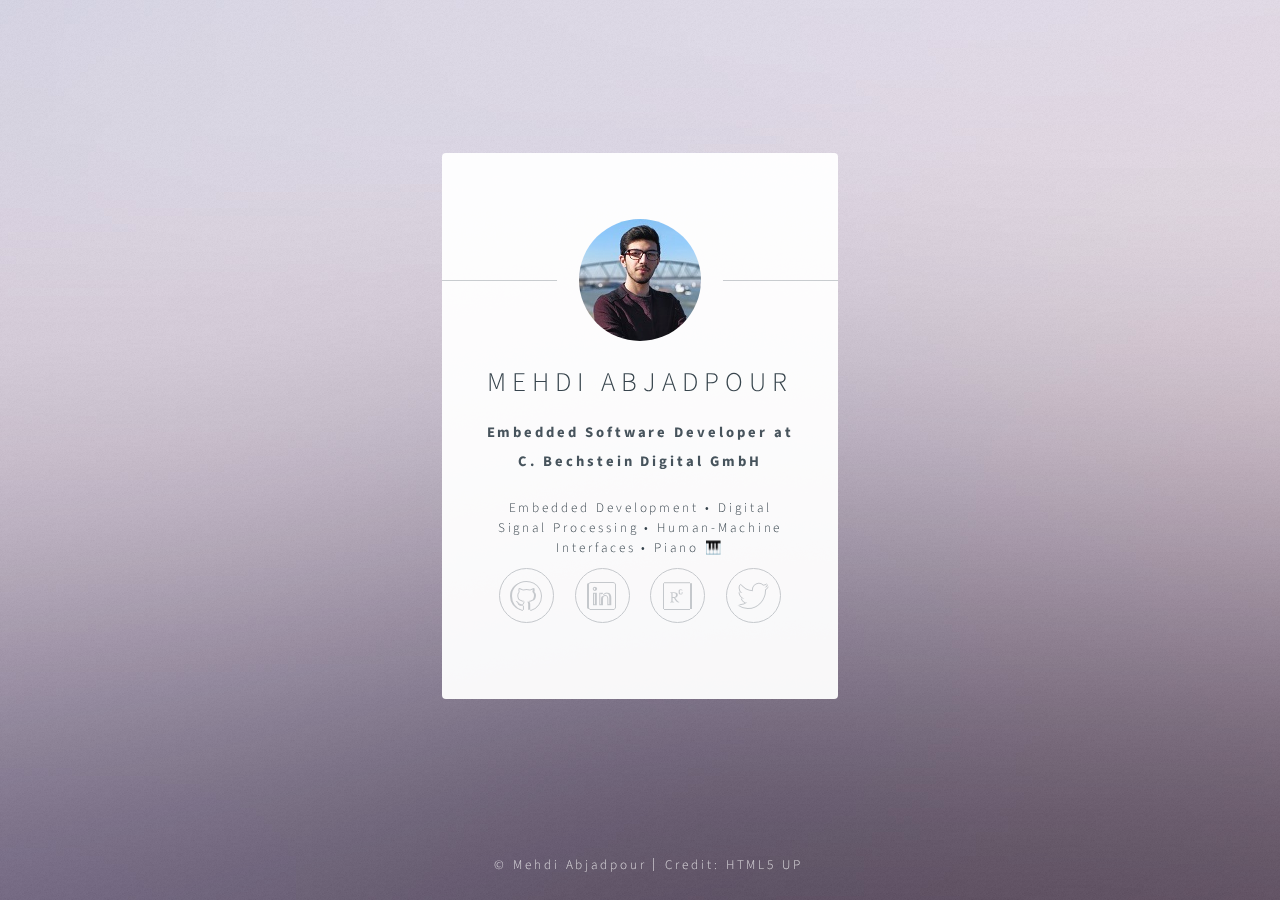
<file: index.html>
<!DOCTYPE HTML>
<!--
	Free for personal and commercial use under the CCA 3.0 license (html5up.net/license)
-->
<html>
	<head>
		<title>Mehdi Abjadpour | Official Website</title>
		<meta charset="utf-8" />
		<meta name="viewport" content="width=device-width, initial-scale=1, user-scalable=no" />
		<link rel="stylesheet" href="assets/css/main.css" />
		<noscript><link rel="stylesheet" href="assets/css/noscript.css" /></noscript>
	</head>
	<body class="is-preload">

		<!-- Wrapper -->
			<div id="wrapper">

				<!-- Main -->
					<section id="main">
						<header>
							<span class="avatar"><img src="images/avatar.jpg" alt="" /></span>
							<h1>Mehdi Abjadpour</h1>
							<p>Embedded Software Developer at C. Bechstein Digital GmbH</p>
							<h4>Embedded Development &bull; Digital Signal Processing &bull; Human-Machine Interfaces &bull; Piano &#x1f3b9; </h4>
						</header>

						<footer>
							<ul class="icons">
								<li><a href="https://github.com/MAbjadpour/" target="_blank" class="icon brands fa-github">GitHub</a></li>
								<li><a href="https://www.linkedin.com/in/mehdi-abjadpour/" target="_blank" class="icon brands fa-linkedin">LinkedIn</a></li>
								<li><a href="https://www.researchgate.net/profile/Mehdi_Abjadpour" target="_blank" class="icon brands fa-researchgate">ResearchGate</a></li>
								<li><a href="https://twitter.com/MAbjadpour" target="_blank" class="icon brands fa-twitter">Twitter</a></li>
							</ul>
						</footer>
					</section>

				<!-- Footer -->
					<footer id="footer">
						<ul class="copyright">
							<li>&copy; Mehdi Abjadpour</li><li>Credit: HTML5 UP</li>
						</ul>
					</footer>

			</div>

		<!-- Scripts -->
			<script>
				if ('addEventListener' in window) {
					window.addEventListener('load', function() { document.body.className = document.body.className.replace(/\bis-preload\b/, ''); });
					document.body.className += (navigator.userAgent.match(/(MSIE|rv:11\.0)/) ? ' is-ie' : '');
				}
			</script>

	</body>
</html>
</file>
<file: assets/css/noscript.css>
/*
	Identity by HTML5 UP
	html5up.net | @ajlkn
	Free for personal and commercial use under the CCA 3.0 license (html5up.net/license)
*/

/* Basic */

	body:after {
		display: none;
	}

/* Main */

	#main {
		-moz-transform: none !important;
		-webkit-transform: none !important;
		-ms-transform: none !important;
		transform: none !important;
		opacity: 1 !important;
	}
</file>
<file: assets/css/main.css>
@import url(fontawesome-all.min.css);
@import url("https://fonts.googleapis.com/css?family=Source+Sans+Pro:300");

/*
	Identity by HTML5 UP
	html5up.net | @ajlkn
	Free for personal and commercial use under the CCA 3.0 license (html5up.net/license)
*/

/* Icon (alt) */

	html, body, div, span, applet, object,
	iframe, h1, h2, h3, h4, h5, h6, p, blockquote,
	pre, a, abbr, acronym, address, big, cite,
	code, del, dfn, em, img, ins, kbd, q, s, samp,
	small, strike, strong, sub, sup, tt, var, b,
	u, i, center, dl, dt, dd, ol, ul, li, fieldset,
	form, label, legend, table, caption, tbody,
	tfoot, thead, tr, th, td, article, aside,
	canvas, details, embed, figure, figcaption,
	footer, header, hgroup, menu, nav, output, ruby,
	section, summary, time, mark, audio, video {
		margin: 0;
		padding: 0;
		border: 0;
		font-size: 100%;
		font: inherit;
		vertical-align: baseline;
	}

	article, aside, details, figcaption, figure,
	footer, header, hgroup, menu, nav, section {
		display: block;
	}

	body {
		line-height: 1;
	}

	ol, ul {
		list-style: none;
	}

	blockquote, q {
		quotes: none;
	}

		blockquote:before, blockquote:after, q:before, q:after {
			content: '';
			content: none;
		}

	table {
		border-collapse: collapse;
		border-spacing: 0;
	}

	body {
		-webkit-text-size-adjust: none;
	}

	mark {
		background-color: transparent;
		color: inherit;
	}

	input::-moz-focus-inner {
		border: 0;
		padding: 0;
	}

	input, select, textarea {
		-moz-appearance: none;
		-webkit-appearance: none;
		-ms-appearance: none;
		appearance: none;
	}

/* Basic */

	@media screen and (max-width: 480px) {

		html, body {
			min-width: 320px;
		}

	}

	html {
		box-sizing: border-box;
	}

	*, *:before, *:after {
		box-sizing: inherit;
	}

	body.is-preload *, body.is-preload *:before, body.is-preload *:after {
		-moz-animation: none !important;
		-webkit-animation: none !important;
		-ms-animation: none !important;
		animation: none !important;
		-moz-transition: none !important;
		-webkit-transition: none !important;
		-ms-transition: none !important;
		transition: none !important;
	}

	html {
		height: 100%;
	}

	body {
		height: 100%;
		background-color: #ffffff;
		background-image: url("../../images/bg.jpg");
		background-image: url("images/overlay.png"), url("../../images/bg.jpg");
		background-image: url("images/overlay.png"), url("../../images/bg.jpg");
		background-image: url("images/overlay.png"), url("../../images/bg.jpg");
		background-repeat: repeat,			no-repeat,			no-repeat;
		background-size: 100px 100px, cover,				cover;
		background-position: top left,		center center,		bottom center;
		background-attachment: fixed,			fixed,				fixed;
	}

		body:after {
			content: '';
			display: block;
			position: fixed;
			top: 0;
			left: 0;
			width: 100%;
			height: inherit;
			opacity: 0;
			z-index: 1;
			background-color: #ffffff;
			background-image: url("images/overlay.png"), -moz-linear-gradient(60deg, rgba(255, 165, 150, 0.5) 5%, rgba(0, 228, 255, 0.35));
			background-image: url("images/overlay.png"), -webkit-linear-gradient(60deg, rgba(255, 165, 150, 0.5) 5%, rgba(0, 228, 255, 0.35));
			background-image: url("images/overlay.png"), -ms-linear-gradient(60deg, rgba(255, 165, 150, 0.5) 5%, rgba(0, 228, 255, 0.35));
			background-image: url("images/overlay.png"), linear-gradient(60deg, rgba(255, 165, 150, 0.5) 5%, rgba(0, 228, 255, 0.35));
			background-repeat: repeat,			no-repeat;
			background-size: 100px 100px, cover;
			background-position: top left,		center center;
			-moz-transition: opacity 1.75s ease-out;
			-webkit-transition: opacity 1.75s ease-out;
			-ms-transition: opacity 1.75s ease-out;
			transition: opacity 1.75s ease-out;
		}

		body.is-preload:after {
			opacity: 1;
		}

/* Type */

	body, input, select, textarea {
		color: #414f57;
		font-family: "Source Sans Pro", Helvetica, sans-serif;
		font-size: 14pt;
		font-weight: 300;
		line-height: 2;
		letter-spacing: 0.2em;
		/* text-transform: uppercase; */
	}
	h1 {
		text-transform: uppercase;
	}

		@media screen and (max-width: 1680px) {

			body, input, select, textarea {
				font-size: 11pt;
			}

		}

		@media screen and (max-width: 480px) {

			body, input, select, textarea {
				font-size: 10pt;
				line-height: 1.75;
			}

		}

	a {
		-moz-transition: color 0.2s ease, border-color 0.2s ease;
		-webkit-transition: color 0.2s ease, border-color 0.2s ease;
		-ms-transition: color 0.2s ease, border-color 0.2s ease;
		transition: color 0.2s ease, border-color 0.2s ease;
		color: inherit;
		text-decoration: none;
	}

		a:before {
			-moz-transition: color 0.2s ease, text-shadow 0.2s ease;
			-webkit-transition: color 0.2s ease, text-shadow 0.2s ease;
			-ms-transition: color 0.2s ease, text-shadow 0.2s ease;
			transition: color 0.2s ease, text-shadow 0.2s ease;
		}

		a:hover {
			color: #ff7496;
		}

	strong, b {
		color: #313f47;
	}

	em, i {
		font-style: italic;
	}

	p {
		margin: 0 0 1.5em 0;
		font-weight: bold;
	}

	h1, h2, h3, h4, h5, h6 {
		color: #313f47;
		line-height: 1.5;
		margin: 0 0 0.75em 0;
	}

		h1 a, h2 a, h3 a, h4 a, h5 a, h6 a {
			color: inherit;
			text-decoration: none;
		}

	h1 {
		font-size: 1.85em;
		letter-spacing: 0.22em;
		margin: 0 0 0.525em 0;
	}

	h2 {
		font-size: 1.25em;
	}

	h3 {
		font-size: 1em;
	}

	h4 {
		font-size: 0.9em;
	}

	h5 {
		font-size: 1em;
	}

	h6 {
		font-size: 1em;
	}

	@media screen and (max-width: 480px) {

		h1 {
			font-size: 1.65em;
		}

	}

	sub {
		font-size: 0.8em;
		position: relative;
		top: 0.5em;
	}

	sup {
		font-size: 0.8em;
		position: relative;
		top: -0.5em;
	}

	hr {
		border: 0;
		border-bottom: solid 1px #c8cccf;
		margin: 3em 0;
	}

/* Form */

	form {
		margin: 0 0 1.5em 0;
	}

		form > :last-child {
			margin-bottom: 0;
		}

		form > .fields {
			display: -moz-flex;
			display: -webkit-flex;
			display: -ms-flex;
			display: flex;
			-moz-flex-wrap: wrap;
			-webkit-flex-wrap: wrap;
			-ms-flex-wrap: wrap;
			flex-wrap: wrap;
			width: calc(100% + 2.25em);
			margin: -1.125em 0 1.5em -1.125em;
		}

			form > .fields > .field {
				-moz-flex-grow: 0;
				-webkit-flex-grow: 0;
				-ms-flex-grow: 0;
				flex-grow: 0;
				-moz-flex-shrink: 0;
				-webkit-flex-shrink: 0;
				-ms-flex-shrink: 0;
				flex-shrink: 0;
				padding: 1.125em 0 0 1.125em;
				width: calc(100% - 1.125em);
			}

				form > .fields > .field.half {
					width: calc(50% - 0.5625em);
				}

				form > .fields > .field.third {
					width: calc(100%/3 - 0.375em);
				}

				form > .fields > .field.quarter {
					width: calc(25% - 0.28125em);
				}

		@media screen and (max-width: 480px) {

			form > .fields {
				width: calc(100% + 2.25em);
				margin: -1.125em 0 1.5em -1.125em;
			}

				form > .fields > .field {
					padding: 1.125em 0 0 1.125em;
					width: calc(100% - 1.125em);
				}

					form > .fields > .field.half {
						width: calc(100% - 1.125em);
					}

					form > .fields > .field.third {
						width: calc(100% - 1.125em);
					}

					form > .fields > .field.quarter {
						width: calc(100% - 1.125em);
					}

		}

	label {
		color: #313f47;
		display: block;
		font-size: 0.9em;
		margin: 0 0 0.75em 0;
	}

	input[type="text"],
	input[type="password"],
	input[type="email"],
	input[type="tel"],
	select,
	textarea {
		-moz-appearance: none;
		-webkit-appearance: none;
		-ms-appearance: none;
		appearance: none;
		border-radius: 4px;
		border: solid 1px #c8cccf;
		color: inherit;
		display: block;
		outline: 0;
		padding: 0 1em;
		text-decoration: none;
		width: 100%;
	}

		input[type="text"]:invalid,
		input[type="password"]:invalid,
		input[type="email"]:invalid,
		input[type="tel"]:invalid,
		select:invalid,
		textarea:invalid {
			box-shadow: none;
		}

		input[type="text"]:focus,
		input[type="password"]:focus,
		input[type="email"]:focus,
		input[type="tel"]:focus,
		select:focus,
		textarea:focus {
			border-color: #ff7496;
		}

	select {
		background-image: url("data:image/svg+xml;charset=utf8,%3Csvg xmlns='http://www.w3.org/2000/svg' width='40' height='40' preserveAspectRatio='none' viewBox='0 0 40 40'%3E%3Cpath d='M9.4,12.3l10.4,10.4l10.4-10.4c0.2-0.2,0.5-0.4,0.9-0.4c0.3,0,0.6,0.1,0.9,0.4l3.3,3.3c0.2,0.2,0.4,0.5,0.4,0.9 c0,0.4-0.1,0.6-0.4,0.9L20.7,31.9c-0.2,0.2-0.5,0.4-0.9,0.4c-0.3,0-0.6-0.1-0.9-0.4L4.3,17.3c-0.2-0.2-0.4-0.5-0.4-0.9 c0-0.4,0.1-0.6,0.4-0.9l3.3-3.3c0.2-0.2,0.5-0.4,0.9-0.4S9.1,12.1,9.4,12.3z' fill='%23c8cccf' /%3E%3C/svg%3E");
		background-size: 1.25rem;
		background-repeat: no-repeat;
		background-position: calc(100% - 1rem) center;
		height: 2.75em;
		padding-right: 2.75em;
		text-overflow: ellipsis;
	}

		select option {
			color: #313f47;
			background: #ffffff;
		}

		select:focus::-ms-value {
			background-color: transparent;
		}

		select::-ms-expand {
			display: none;
		}

	input[type="text"],
	input[type="password"],
	input[type="email"],
	select {
		height: 2.75em;
	}

	textarea {
		padding: 0.75em 1em;
	}

	input[type="checkbox"],
	input[type="radio"] {
		-moz-appearance: none;
		-webkit-appearance: none;
		-ms-appearance: none;
		appearance: none;
		display: block;
		float: left;
		margin-right: -2em;
		opacity: 0;
		width: 1em;
		z-index: -1;
	}

		input[type="checkbox"] + label,
		input[type="radio"] + label {
			text-decoration: none;
			color: #414f57;
			cursor: pointer;
			display: inline-block;
			font-size: 1em;
			font-weight: 300;
			padding-left: 2.4em;
			padding-right: 0.75em;
			position: relative;
		}

			input[type="checkbox"] + label:before,
			input[type="radio"] + label:before {
				-moz-osx-font-smoothing: grayscale;
				-webkit-font-smoothing: antialiased;
				display: inline-block;
				font-style: normal;
				font-variant: normal;
				text-rendering: auto;
				line-height: 1;
				text-transform: none !important;
				font-family: 'Font Awesome 5 Free';
				font-weight: 900;
			}

			input[type="checkbox"] + label:before,
			input[type="radio"] + label:before {
				border-radius: 4px;
				border: solid 1px #c8cccf;
				content: '';
				display: inline-block;
				font-size: 0.8em;
				height: 2.0625em;
				left: 0;
				line-height: 2.0625em;
				position: absolute;
				text-align: center;
				top: 0.15em;
				width: 2.0625em;
			}

		input[type="checkbox"]:checked + label:before,
		input[type="radio"]:checked + label:before {
			color: #ff7496;
			content: '\f00c';
		}

		input[type="checkbox"]:focus + label:before,
		input[type="radio"]:focus + label:before {
			border-color: #ff7496;
		}

	input[type="checkbox"] + label:before {
		border-radius: 4px;
	}

	input[type="radio"] + label:before {
		border-radius: 100%;
	}

	::-webkit-input-placeholder {
		color: #616f77 !important;
		opacity: 1.0;
	}

	:-moz-placeholder {
		color: #616f77 !important;
		opacity: 1.0;
	}

	::-moz-placeholder {
		color: #616f77 !important;
		opacity: 1.0;
	}

	:-ms-input-placeholder {
		color: #616f77 !important;
		opacity: 1.0;
	}

/* Icon */

	.icon {
		text-decoration: none;
		position: relative;
		border-bottom: none;
	}

		.icon:before {
			-moz-osx-font-smoothing: grayscale;
			-webkit-font-smoothing: antialiased;
			display: inline-block;
			font-style: normal;
			font-variant: normal;
			text-rendering: auto;
			line-height: 1;
			text-transform: none !important;
			font-family: 'Font Awesome 5 Free';
			font-weight: 400;
		}

		.icon > .label {
			display: none;
		}

		.icon:before {
			line-height: inherit;
		}

		.icon.solid:before {
			font-weight: 900;
		}

		.icon.brands:before {
			font-family: 'Font Awesome 5 Brands';
		}

/* List */

	ol {
		list-style: decimal;
		margin: 0 0 1.5em 0;
		padding-left: 1.25em;
	}

		ol li {
			padding-left: 0.25em;
		}

	ul {
		list-style: disc;
		margin: 0 0 1.5em 0;
		padding-left: 1em;
	}

		ul li {
			padding-left: 0.5em;
		}

		ul.alt {
			list-style: none;
			padding-left: 0;
		}

			ul.alt li {
				border-top: solid 1px #c8cccf;
				padding: 0.5em 0;
			}

				ul.alt li:first-child {
					border-top: 0;
					padding-top: 0;
				}

	dl {
		margin: 0 0 1.5em 0;
	}

		dl dt {
			display: block;
			margin: 0 0 0.75em 0;
		}

		dl dd {
			margin-left: 1.5em;
		}

/* Actions */

	ul.actions {
		display: -moz-flex;
		display: -webkit-flex;
		display: -ms-flex;
		display: flex;
		cursor: default;
		list-style: none;
		margin-left: -0.75em;
		padding-left: 0;
	}

		ul.actions li {
			padding: 0 0 0 0.75em;
			vertical-align: middle;
		}

		ul.actions.special {
			-moz-justify-content: center;
			-webkit-justify-content: center;
			-ms-justify-content: center;
			justify-content: center;
			width: 100%;
			margin-left: 0;
		}

			ul.actions.special li:first-child {
				padding-left: 0;
			}

		ul.actions.stacked {
			-moz-flex-direction: column;
			-webkit-flex-direction: column;
			-ms-flex-direction: column;
			flex-direction: column;
			margin-left: 0;
		}

			ul.actions.stacked li {
				padding: 0.975em 0 0 0;
			}

				ul.actions.stacked li:first-child {
					padding-top: 0;
				}

		ul.actions.fit {
			width: calc(100% + 0.75em);
		}

			ul.actions.fit li {
				-moz-flex-grow: 1;
				-webkit-flex-grow: 1;
				-ms-flex-grow: 1;
				flex-grow: 1;
				-moz-flex-shrink: 1;
				-webkit-flex-shrink: 1;
				-ms-flex-shrink: 1;
				flex-shrink: 1;
				width: 100%;
			}

				ul.actions.fit li > * {
					width: 100%;
				}

			ul.actions.fit.stacked {
				width: 100%;
			}

		@media screen and (max-width: 480px) {

			ul.actions:not(.fixed) {
				-moz-flex-direction: column;
				-webkit-flex-direction: column;
				-ms-flex-direction: column;
				flex-direction: column;
				margin-left: 0;
				width: 100% !important;
			}

				ul.actions:not(.fixed) li {
					-moz-flex-grow: 1;
					-webkit-flex-grow: 1;
					-ms-flex-grow: 1;
					flex-grow: 1;
					-moz-flex-shrink: 1;
					-webkit-flex-shrink: 1;
					-ms-flex-shrink: 1;
					flex-shrink: 1;
					padding: 0.75em 0 0 0;
					text-align: center;
					width: 100%;
				}

					ul.actions:not(.fixed) li > * {
						width: 100%;
					}

					ul.actions:not(.fixed) li:first-child {
						padding-top: 0;
					}

					ul.actions:not(.fixed) li input[type="submit"],
					ul.actions:not(.fixed) li input[type="reset"],
					ul.actions:not(.fixed) li input[type="button"],
					ul.actions:not(.fixed) li button,
					ul.actions:not(.fixed) li .button {
						width: 100%;
					}

						ul.actions:not(.fixed) li input[type="submit"].icon:before,
						ul.actions:not(.fixed) li input[type="reset"].icon:before,
						ul.actions:not(.fixed) li input[type="button"].icon:before,
						ul.actions:not(.fixed) li button.icon:before,
						ul.actions:not(.fixed) li .button.icon:before {
							margin-left: -0.5rem;
						}

		}

/* Icons */

	ul.icons {
		cursor: default;
		list-style: none;
		padding-left: 0;
		margin-top: -0.675em;
	}

		ul.icons li {
			display: inline-block;
			padding: 0.675em 0.5em;
		}

			ul.icons li a {
				text-decoration: none;
				position: relative;
				display: block;
				width: 3.75em;
				height: 3.75em;
				border-radius: 100%;
				border: solid 1px #c8cccf;
				line-height: 3.75em;
				overflow: hidden;
				text-align: center;
				text-indent: 3.75em;
				white-space: nowrap;
			}

				ul.icons li a:before {
					-moz-osx-font-smoothing: grayscale;
					-webkit-font-smoothing: antialiased;
					display: inline-block;
					font-style: normal;
					font-variant: normal;
					text-rendering: auto;
					line-height: 1;
					text-transform: none !important;
					font-family: 'Font Awesome 5 Free';
					font-weight: 400;
				}

				ul.icons li a:before {
					color: #ffffff;
					text-shadow: 1.25px 0px 0px #c8cccf, -1.25px 0px 0px #c8cccf, 0px 1.25px 0px #c8cccf, 0px -1.25px 0px #c8cccf;
				}

				ul.icons li a:hover:before {
					text-shadow: 1.25px 0px 0px #ff7496, -1.25px 0px 0px #ff7496, 0px 1.25px 0px #ff7496, 0px -1.25px 0px #ff7496;
				}

				ul.icons li a:before {
					position: absolute;
					top: 0;
					left: 0;
					width: inherit;
					height: inherit;
					font-size: 1.85rem;
					line-height: inherit;
					text-align: center;
					text-indent: 0;
				}

				ul.icons li a:hover {
					border-color: #ff7496;
				}

		@media screen and (max-width: 480px) {

			ul.icons li a:before {
				font-size: 1.5rem;
			}

		}

/* Button */

	input[type="submit"],
	input[type="reset"],
	input[type="button"],
	button,
	.button {
		-moz-appearance: none;
		-webkit-appearance: none;
		-ms-appearance: none;
		appearance: none;
		-moz-transition: background-color 0.2s ease-in-out, border-color 0.2s ease-in-out, color 0.2s ease-in-out;
		-webkit-transition: background-color 0.2s ease-in-out, border-color 0.2s ease-in-out, color 0.2s ease-in-out;
		-ms-transition: background-color 0.2s ease-in-out, border-color 0.2s ease-in-out, color 0.2s ease-in-out;
		transition: background-color 0.2s ease-in-out, border-color 0.2s ease-in-out, color 0.2s ease-in-out;
		display: inline-block;
		height: 2.75em;
		line-height: 2.75em;
		padding: 0 1.5em;
		background-color: transparent;
		border-radius: 4px;
		border: solid 1px #c8cccf;
		color: #414f57 !important;
		cursor: pointer;
		text-align: center;
		text-decoration: none;
		white-space: nowrap;
	}

		input[type="submit"]:hover,
		input[type="reset"]:hover,
		input[type="button"]:hover,
		button:hover,
		.button:hover {
			border-color: #ff7496;
			color: #ff7496 !important;
		}

		input[type="submit"].icon,
		input[type="reset"].icon,
		input[type="button"].icon,
		button.icon,
		.button.icon {
			padding-left: 1.35em;
		}

			input[type="submit"].icon:before,
			input[type="reset"].icon:before,
			input[type="button"].icon:before,
			button.icon:before,
			.button.icon:before {
				margin-right: 0.5em;
			}

		input[type="submit"].fit,
		input[type="reset"].fit,
		input[type="button"].fit,
		button.fit,
		.button.fit {
			width: 100%;
		}

		input[type="submit"].small,
		input[type="reset"].small,
		input[type="button"].small,
		button.small,
		.button.small {
			font-size: 0.8em;
		}

		input[type="submit"].large,
		input[type="reset"].large,
		input[type="button"].large,
		button.large,
		.button.large {
			font-size: 1.35em;
		}

		input[type="submit"].disabled, input[type="submit"]:disabled,
		input[type="reset"].disabled,
		input[type="reset"]:disabled,
		input[type="button"].disabled,
		input[type="button"]:disabled,
		button.disabled,
		button:disabled,
		.button.disabled,
		.button:disabled {
			pointer-events: none;
			opacity: 0.5;
		}

/* Main */

	#main {
		-moz-transform-origin: 50% 50%;
		-webkit-transform-origin: 50% 50%;
		-ms-transform-origin: 50% 50%;
		transform-origin: 50% 50%;
		-moz-transform: rotateX(0deg);
		-webkit-transform: rotateX(0deg);
		-ms-transform: rotateX(0deg);
		transform: rotateX(0deg);
		-moz-transition: opacity 1s ease, -moz-transform 1s ease;
		-webkit-transition: opacity 1s ease, -webkit-transform 1s ease;
		-ms-transition: opacity 1s ease, -ms-transform 1s ease;
		transition: opacity 1s ease, transform 1s ease;
		padding: 4.5em 3em 3em 3em ;
		background: #ffffff;
		border-radius: 4px;
		cursor: default;
		max-width: 100%;
		opacity: 0.95;
		position: relative;
		text-align: center;
		width: 27em;
	}

		#main .avatar {
			position: relative;
			display: block;
			margin-bottom: 1.5em;
		}

			#main .avatar img {
				display: block;
				margin: 0 auto;
				border-radius: 100%;
				box-shadow: 0 0 0 1.5em #ffffff;
			}

			#main .avatar:before {
				content: '';
				display: block;
				position: absolute;
				top: 50%;
				left: -3em;
				width: calc(100% + 6em);
				height: 1px;
				z-index: -1;
				background: #c8cccf;
			}

		@media screen and (max-width: 480px) {

			#main {
				padding: 4em 2em 2.5em 2em ;
				width: 100%;
			}

				#main .avatar:before {
					left: -2em;
					width: calc(100% + 4em);
				}

		}

		body.is-preload #main {
			-moz-transform: rotateX(15deg);
			-webkit-transform: rotateX(15deg);
			-ms-transform: rotateX(15deg);
			transform: rotateX(15deg);
			opacity: 0;
		}

/* Footer */

	#footer {
		-moz-align-self: -moz-flex-end;
		-webkit-align-self: -webkit-flex-end;
		-ms-align-self: -ms-flex-end;
		align-self: flex-end;
		width: 100%;
		padding: 1.5em 0 0 0;
		color: rgba(255, 255, 255, 0.75);
		cursor: default;
		text-align: center;
	}

		#footer .copyright {
			margin: 0;
			padding: 0;
			font-size: 0.9em;
			list-style: none;
		}

			#footer .copyright li {
				display: inline-block;
				margin: 0 0 0 0.45em;
				padding: 0 0 0 0.85em;
				border-left: solid 1px rgba(255, 255, 255, 0.5);
				line-height: 1;
			}

				#footer .copyright li:first-child {
					border-left: 0;
				}

/* Wrapper */

	#wrapper {
		display: -moz-flex;
		display: -webkit-flex;
		display: -ms-flex;
		display: flex;
		-moz-align-items: center;
		-webkit-align-items: center;
		-ms-align-items: center;
		align-items: center;
		-moz-justify-content: space-between;
		-webkit-justify-content: space-between;
		-ms-justify-content: space-between;
		justify-content: space-between;
		-moz-flex-direction: column;
		-webkit-flex-direction: column;
		-ms-flex-direction: column;
		flex-direction: column;
		-moz-perspective: 1000px;
		-webkit-perspective: 1000px;
		-ms-perspective: 1000px;
		perspective: 1000px;
		position: relative;
		min-height: 100%;
		padding: 1.5em;
		z-index: 2;
	}

		#wrapper > * {
			z-index: 1;
		}

		#wrapper:before {
			content: '';
			display: block;
		}

		@media screen and (max-width: 360px) {

			#wrapper {
				padding: 0.75em;
			}

		}

		body.is-ie #wrapper {
			height: 100%;
		}
</file>
